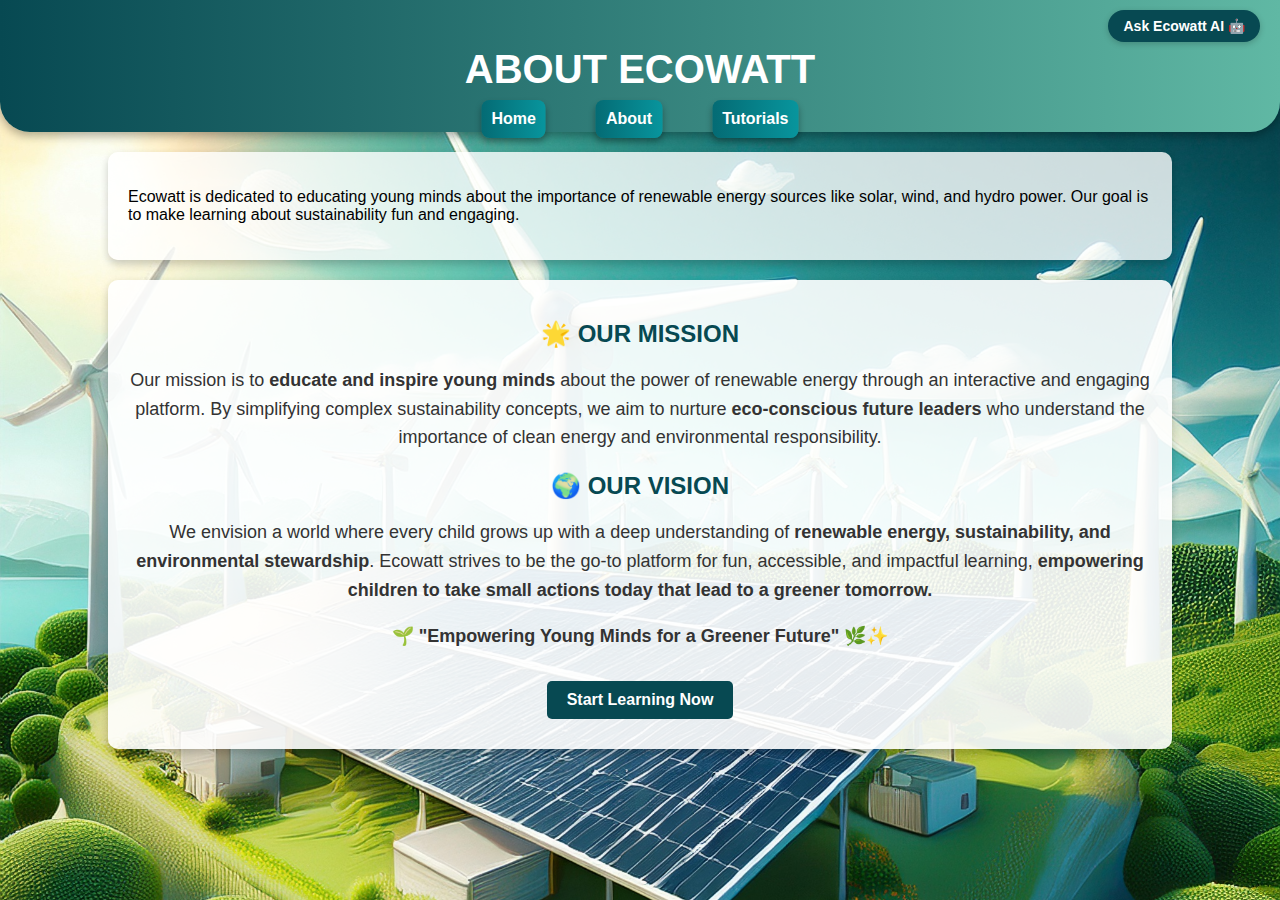
<file: about.html>
<!DOCTYPE html>
<html lang="en">
  <head>
    <title>About Ecowatt</title>
    <link rel="stylesheet" href="style.css" />
    <style>
      /* Additional styling to enhance the Mission & Vision section */
      .mission-vision-container {
        background-color: rgba(255, 255, 255, 0.9);
        padding: 20px;
        border-radius: 10px;
        max-width: 80%;
        margin: 20px auto;
        box-shadow: 0px 4px 8px rgba(0, 0, 0, 0.2);
      }

      .mission-vision-container h2 {
        color: #074952;
        font-size: 24px;
        text-transform: uppercase;
        margin-bottom: 10px;
      }

      .mission-vision-container p {
        font-size: 18px;
        line-height: 1.6;
        color: #333;
      }

      .tagline {
        font-size: 20px;
        font-weight: bold;
        color: #046b74;
        margin-top: 10px;
        text-align: center;
      }
    </style>
  </head>
  <body>
    <header>
      <h1>About Ecowatt</h1>
    </header>

    <div class="text-container">
      <nav>
        <ul>
          <li><a href="index.html">Home</a></li>
          <li><a href="about.html">About</a></li>
          <li><a href="tutorials.html">Tutorials</a></li>
        </ul>
      </nav>

      <section>
        <p>
          Ecowatt is dedicated to educating young minds about the importance of
          renewable energy sources like solar, wind, and hydro power. Our goal
          is to make learning about sustainability fun and engaging.
        </p>
      </section>
    </div>

    <!-- Mission & Vision Section -->
    <div class="mission-vision-container">
      <h2>🌟 Our Mission</h2>
      <p>
        Our mission is to <strong>educate and inspire young minds</strong> about
        the power of renewable energy through an interactive and engaging
        platform. By simplifying complex sustainability concepts, we aim to
        nurture <strong>eco-conscious future leaders</strong> who understand the
        importance of clean energy and environmental responsibility.
      </p>

      <h2>🌍 Our Vision</h2>
      <p>
        We envision a world where every child grows up with a deep understanding
        of
        <strong
          >renewable energy, sustainability, and environmental
          stewardship</strong
        >. Ecowatt strives to be the go-to platform for fun, accessible, and
        impactful learning,
        <strong
          >empowering children to take small actions today that lead to a
          greener tomorrow.</strong
        >
      </p>

      <p class="tagline">
        🌱 "Empowering Young Minds for a Greener Future" 🌿✨
      </p>
      <div class="quiz-button">
        <a href="tutorials.html" class="btn">Start Learning Now</a>
      </div>
      <a href="chatbot.html" class="chatbot-button">Ask Ecowatt AI 🤖</a>
    </div>
  </body>
</html>
</file>
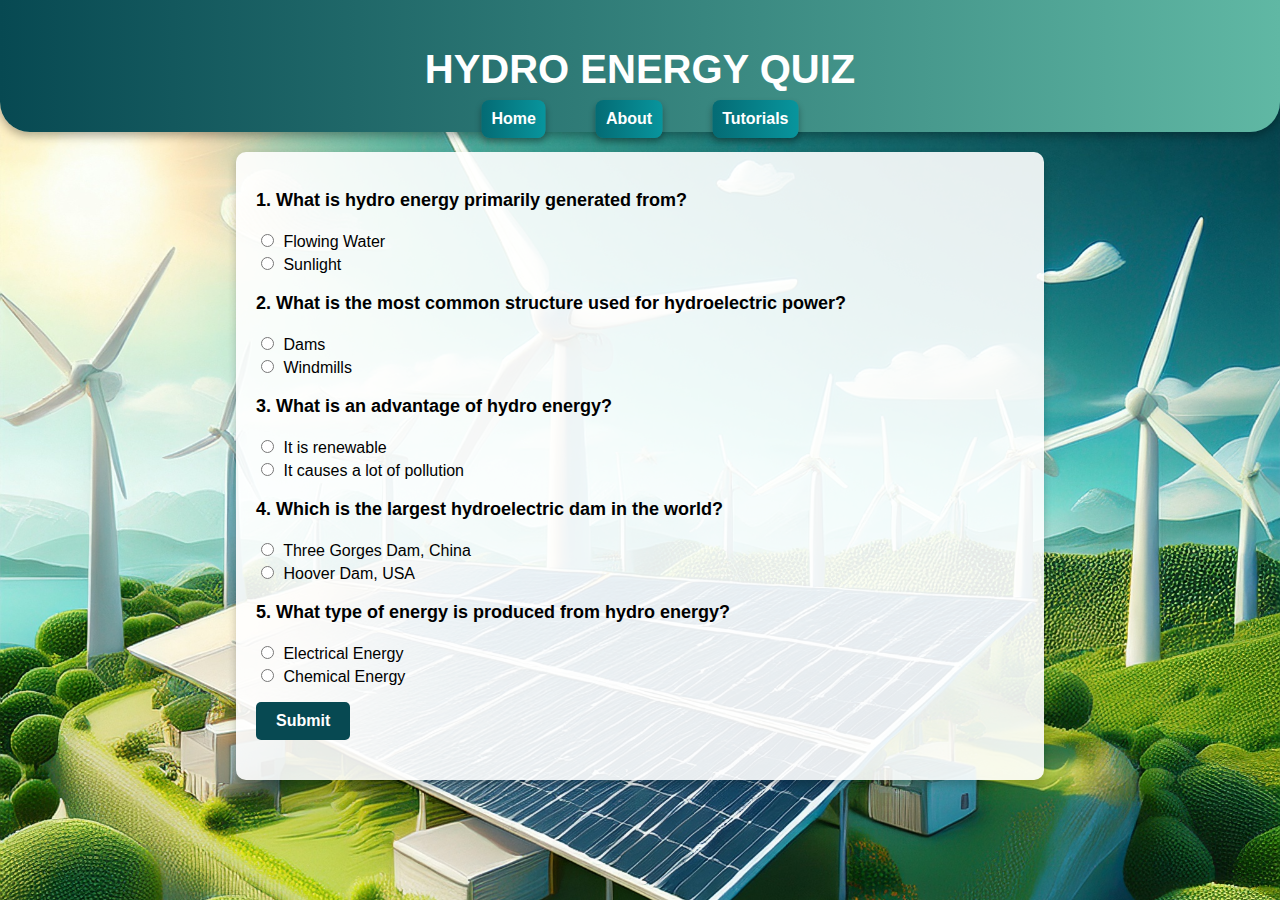
<file: hydro-quiz.html>
<!DOCTYPE html>
<html lang="en">
  <head>
    <title>Hydro Energy Quiz</title>
    <link rel="stylesheet" href="style.css" />
    <script src="script.js" defer></script>
    <style>
      .quiz-container {
        background-color: rgba(255, 255, 255, 0.9);
        max-width: 60%;
        margin: 20px auto;
        padding: 20px;
        border-radius: 10px;
        box-shadow: 0px 4px 8px rgba(0, 0, 0, 0.2);
        text-align: left;
      }

      .quiz-container p {
        font-size: 18px;
        font-weight: bold;
      }

      .quiz-container input {
        margin: 5px;
      }

      .submit-btn {
        background-color: #074952;
        color: white;
        padding: 10px 20px;
        margin-top: 15px;
        font-size: 16px;
        font-weight: bold;
        border: none;
        cursor: pointer;
        border-radius: 5px;
        transition: background 0.3s ease-in-out;
      }

      .submit-btn:hover {
        background-color: #046b74;
      }

      #hydro-quiz-result {
        font-size: 20px;
        font-weight: bold;
        color: #074952;
        margin-top: 20px;
      }
    </style>
  </head>
  <body>
    <header><h1>Hydro Energy Quiz</h1></header>
    <nav>
      <ul>
        <li><a href="index.html">Home</a></li>
        <li><a href="about.html">About</a></li>
        <li><a href="tutorials.html">Tutorials</a></li>
      </ul>
    </nav>

    <div class="quiz-container">
      <form id="hydro-quiz">
        <p>1. What is hydro energy primarily generated from?</p>
        <input type="radio" name="q1" value="water" /> Flowing Water<br />
        <input type="radio" name="q1" value="sunlight" /> Sunlight<br />

        <p>
          2. What is the most common structure used for hydroelectric power?
        </p>
        <input type="radio" name="q2" value="dam" /> Dams<br />
        <input type="radio" name="q2" value="windmill" /> Windmills<br />

        <p>3. What is an advantage of hydro energy?</p>
        <input type="radio" name="q3" value="renewable" /> It is renewable<br />
        <input type="radio" name="q3" value="polluting" /> It causes a lot of
        pollution<br />

        <p>4. Which is the largest hydroelectric dam in the world?</p>
        <input type="radio" name="q4" value="three_gorges" /> Three Gorges Dam,
        China<br />
        <input type="radio" name="q4" value="hoover" /> Hoover Dam, USA<br />

        <p>5. What type of energy is produced from hydro energy?</p>
        <input type="radio" name="q5" value="electrical" /> Electrical Energy<br />
        <input type="radio" name="q5" value="chemical" /> Chemical Energy<br />

        <button
          type="button"
          class="submit-btn"
          onclick="checkQuiz('hydro-quiz', ['water', 'dam', 'renewable', 'three_gorges', 'electrical'])"
        >
          Submit
        </button>
      </form>

      <p id="hydro-quiz-result"></p>
    </div>
  </body>
</html>
</file>
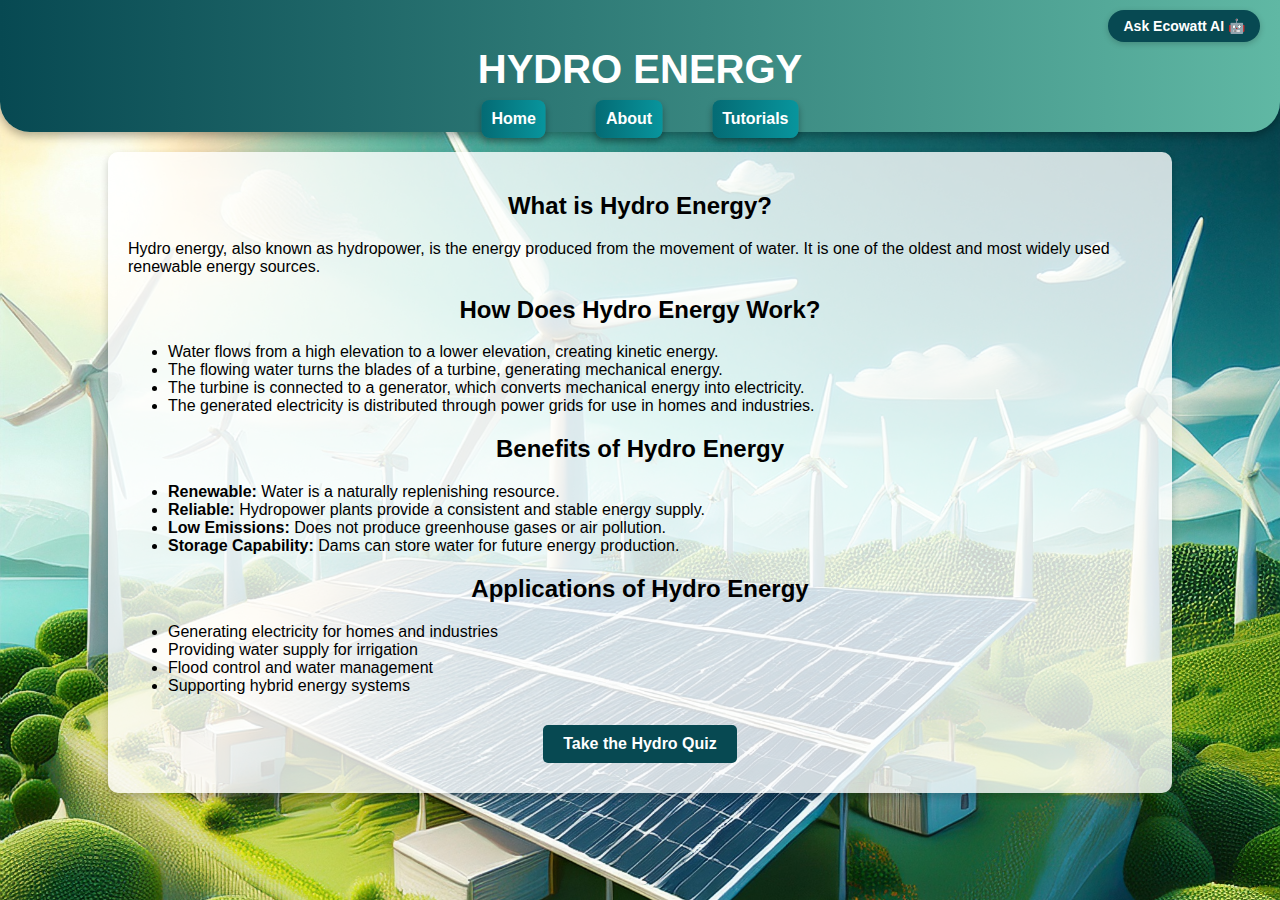
<file: hydro.html>
<!DOCTYPE html>
<html lang="en">
  <head>
    <title>Hydro Energy</title>
    <link rel="stylesheet" href="style.css" />
  </head>
  <body>
    <header><h1>Hydro Energy</h1></header>
    <nav>
      <ul>
        <li><a href="index.html">Home</a></li>
        <li><a href="about.html">About</a></li>
        <li><a href="tutorials.html">Tutorials</a></li>
      </ul>
    </nav>

    <section class="section">
      <div class="text-container">
        <h2>What is Hydro Energy?</h2>
        <p>
          Hydro energy, also known as hydropower, is the energy produced from
          the movement of water. It is one of the oldest and most widely used
          renewable energy sources.
        </p>

        <h2>How Does Hydro Energy Work?</h2>
        <ul>
          <li>
            Water flows from a high elevation to a lower elevation, creating
            kinetic energy.
          </li>
          <li>
            The flowing water turns the blades of a turbine, generating
            mechanical energy.
          </li>
          <li>
            The turbine is connected to a generator, which converts mechanical
            energy into electricity.
          </li>
          <li>
            The generated electricity is distributed through power grids for use
            in homes and industries.
          </li>
        </ul>

        <h2>Benefits of Hydro Energy</h2>
        <ul>
          <li><b>Renewable:</b> Water is a naturally replenishing resource.</li>
          <li>
            <b>Reliable:</b> Hydropower plants provide a consistent and stable
            energy supply.
          </li>
          <li>
            <b>Low Emissions:</b> Does not produce greenhouse gases or air
            pollution.
          </li>
          <li>
            <b>Storage Capability:</b> Dams can store water for future energy
            production.
          </li>
        </ul>

        <h2>Applications of Hydro Energy</h2>
        <ul>
          <li>Generating electricity for homes and industries</li>
          <li>Providing water supply for irrigation</li>
          <li>Flood control and water management</li>
          <li>Supporting hybrid energy systems</li>
        </ul>

        <div class="quiz-button">
          <a href="hydro-quiz.html" class="btn">Take the Hydro Quiz</a>
        </div>
        <a href="chatbot.html" class="chatbot-button">Ask Ecowatt AI 🤖</a>
      </div>
    </section>
  </body>
</html>
</file>
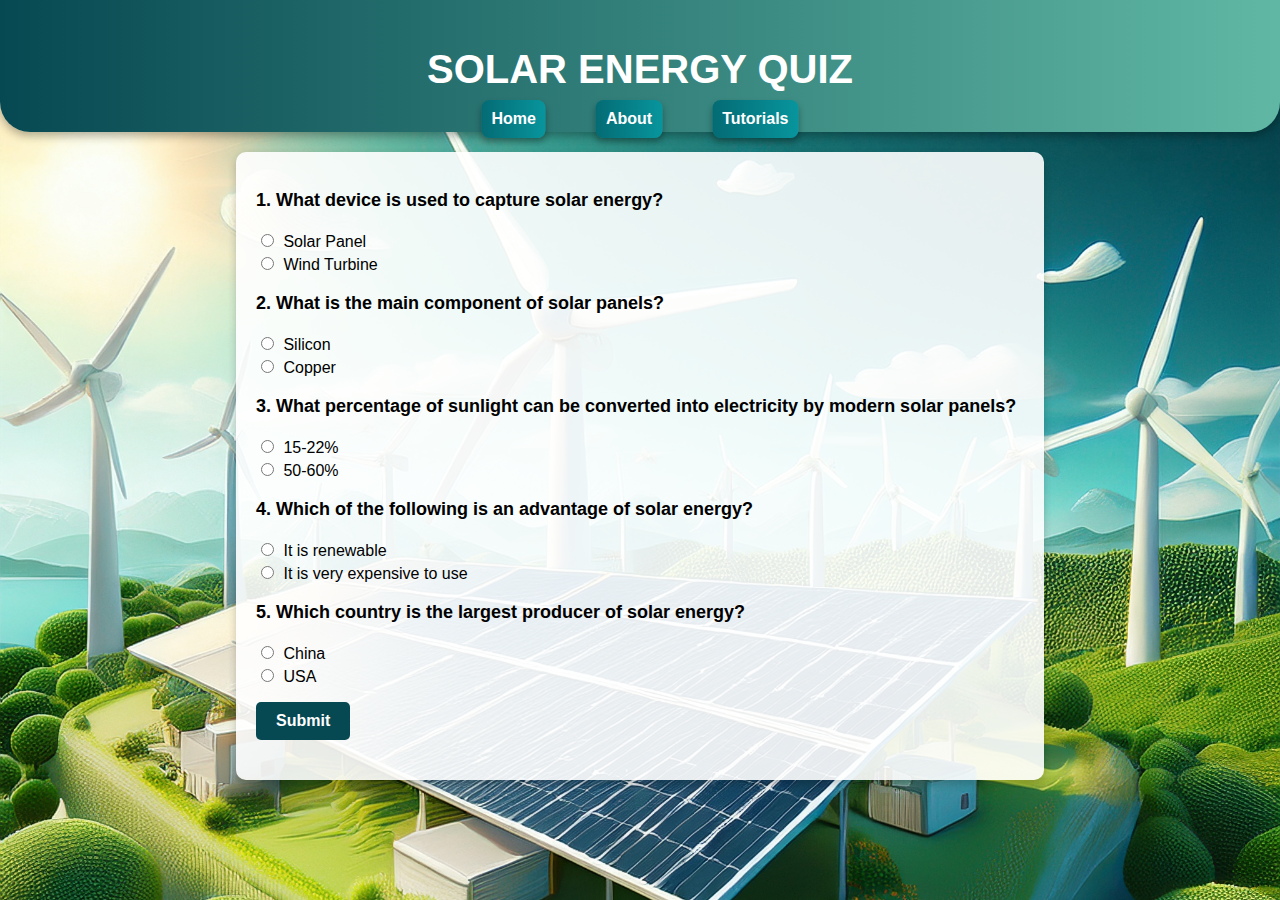
<file: solar-quiz.html>
<!DOCTYPE html>
<html lang="en">
  <head>
    <title>Solar Energy Quiz</title>
    <link rel="stylesheet" href="style.css" />
    <script src="script.js" defer></script>
    <style>
      .quiz-container {
        background-color: rgba(255, 255, 255, 0.9);
        max-width: 60%;
        margin: 20px auto;
        padding: 20px;
        border-radius: 10px;
        box-shadow: 0px 4px 8px rgba(0, 0, 0, 0.2);
        text-align: left;
      }

      .quiz-container p {
        font-size: 18px;
        font-weight: bold;
      }

      .quiz-container input {
        margin: 5px;
      }

      .submit-btn {
        background-color: #074952;
        color: white;
        padding: 10px 20px;
        margin-top: 15px;
        font-size: 16px;
        font-weight: bold;
        border: none;
        cursor: pointer;
        border-radius: 5px;
        transition: background 0.3s ease-in-out;
      }

      .submit-btn:hover {
        background-color: #046b74;
      }

      #solar-quiz-result {
        font-size: 20px;
        font-weight: bold;
        color: #074952;
        margin-top: 20px;
      }
    </style>
  </head>
  <body>
    <header>
      <h1>Solar Energy Quiz</h1>
    </header>
    <nav>
      <ul>
        <li><a href="index.html">Home</a></li>
        <li><a href="about.html">About</a></li>
        <li><a href="tutorials.html">Tutorials</a></li>
      </ul>
    </nav>

    <div class="quiz-container">
      <form id="solar-quiz">
        <p>1. What device is used to capture solar energy?</p>
        <input type="radio" name="q1" value="solar_panel" /> Solar Panel<br />
        <input type="radio" name="q1" value="wind_turbine" /> Wind Turbine<br />

        <p>2. What is the main component of solar panels?</p>
        <input type="radio" name="q2" value="silicon" /> Silicon<br />
        <input type="radio" name="q2" value="copper" /> Copper<br />

        <p>
          3. What percentage of sunlight can be converted into electricity by
          modern solar panels?
        </p>
        <input type="radio" name="q3" value="15-22" /> 15-22%<br />
        <input type="radio" name="q3" value="50-60" /> 50-60%<br />

        <p>4. Which of the following is an advantage of solar energy?</p>
        <input type="radio" name="q4" value="renewable" /> It is renewable<br />
        <input type="radio" name="q4" value="expensive" /> It is very expensive
        to use<br />

        <p>5. Which country is the largest producer of solar energy?</p>
        <input type="radio" name="q5" value="china" /> China<br />
        <input type="radio" name="q5" value="usa" /> USA<br />

        <button
          type="button"
          class="submit-btn"
          onclick="checkQuiz('solar-quiz', ['solar_panel', 'silicon', '15-22', 'renewable', 'china'])"
        >
          Submit
        </button>
      </form>

      <p id="solar-quiz-result"></p>
    </div>
  </body>
</html>
</file>
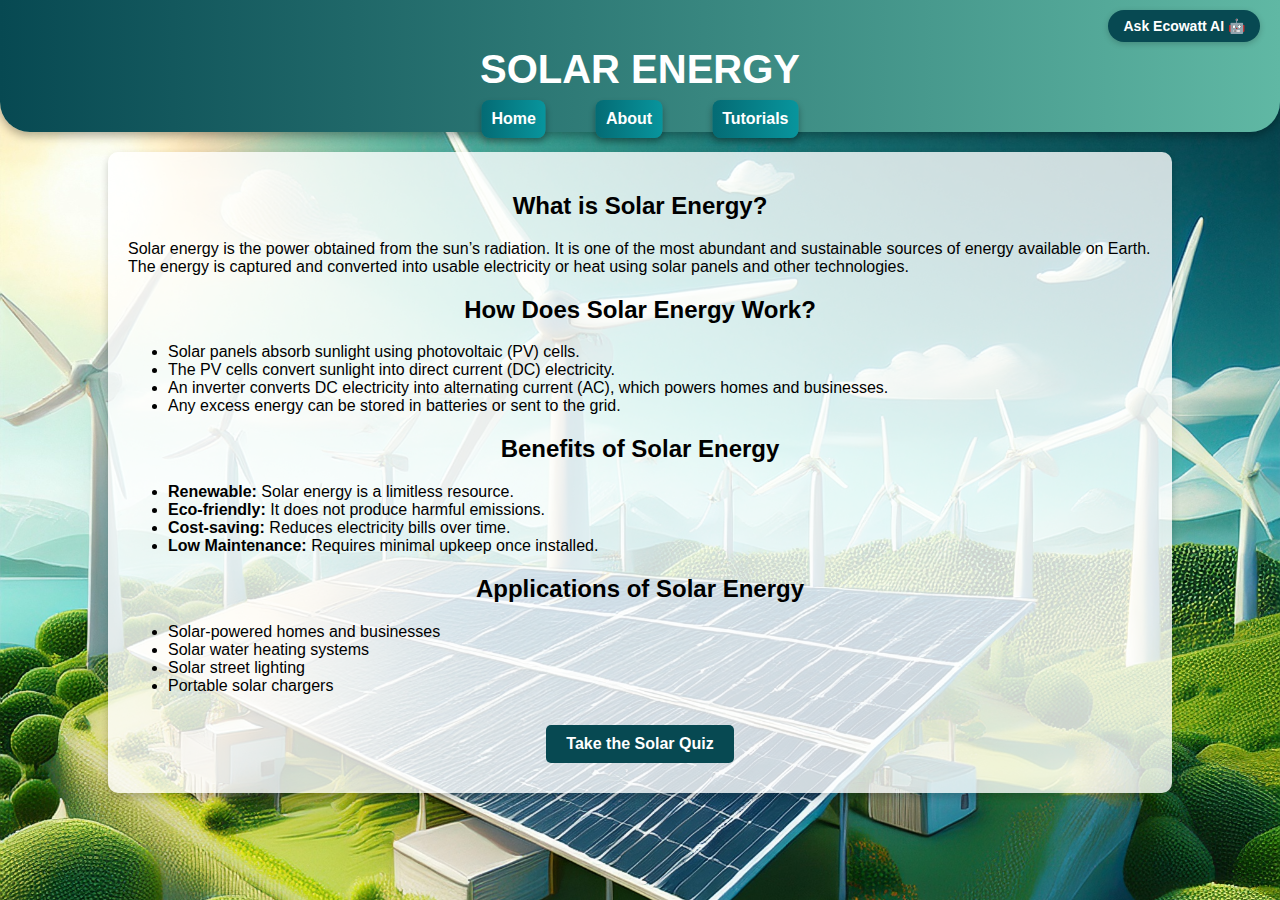
<file: solar.html>
<!DOCTYPE html>
<html lang="en">
  <head>
    <title>Solar Energy</title>
    <link rel="stylesheet" href="style.css" />
  </head>
  <body>
    <header>
      <h1>Solar Energy</h1>
    </header>

    <nav>
      <ul>
        <li><a href="index.html">Home</a></li>
        <li><a href="about.html">About</a></li>
        <li><a href="tutorials.html">Tutorials</a></li>
      </ul>
    </nav>

    <section class="section">
      <div class="text-container">
        <h2>What is Solar Energy?</h2>
        <p>
          Solar energy is the power obtained from the sun’s radiation. It is one
          of the most abundant and sustainable sources of energy available on
          Earth. The energy is captured and converted into usable electricity or
          heat using solar panels and other technologies.
        </p>

        <h2>How Does Solar Energy Work?</h2>
        <ul>
          <li>Solar panels absorb sunlight using photovoltaic (PV) cells.</li>
          <li>
            The PV cells convert sunlight into direct current (DC) electricity.
          </li>
          <li>
            An inverter converts DC electricity into alternating current (AC),
            which powers homes and businesses.
          </li>
          <li>
            Any excess energy can be stored in batteries or sent to the grid.
          </li>
        </ul>

        <h2>Benefits of Solar Energy</h2>
        <ul>
          <li><b>Renewable:</b> Solar energy is a limitless resource.</li>
          <li><b>Eco-friendly:</b> It does not produce harmful emissions.</li>
          <li><b>Cost-saving:</b> Reduces electricity bills over time.</li>
          <li>
            <b>Low Maintenance:</b> Requires minimal upkeep once installed.
          </li>
        </ul>

        <h2>Applications of Solar Energy</h2>
        <ul>
          <li>Solar-powered homes and businesses</li>
          <li>Solar water heating systems</li>
          <li>Solar street lighting</li>
          <li>Portable solar chargers</li>
        </ul>

        <div class="quiz-button">
          <a href="solar-quiz.html" class="btn">Take the Solar Quiz</a>
        </div>
        <a href="chatbot.html" class="chatbot-button">Ask Ecowatt AI 🤖</a>
      </div>
    </section>
  </body>
</html>
</file>
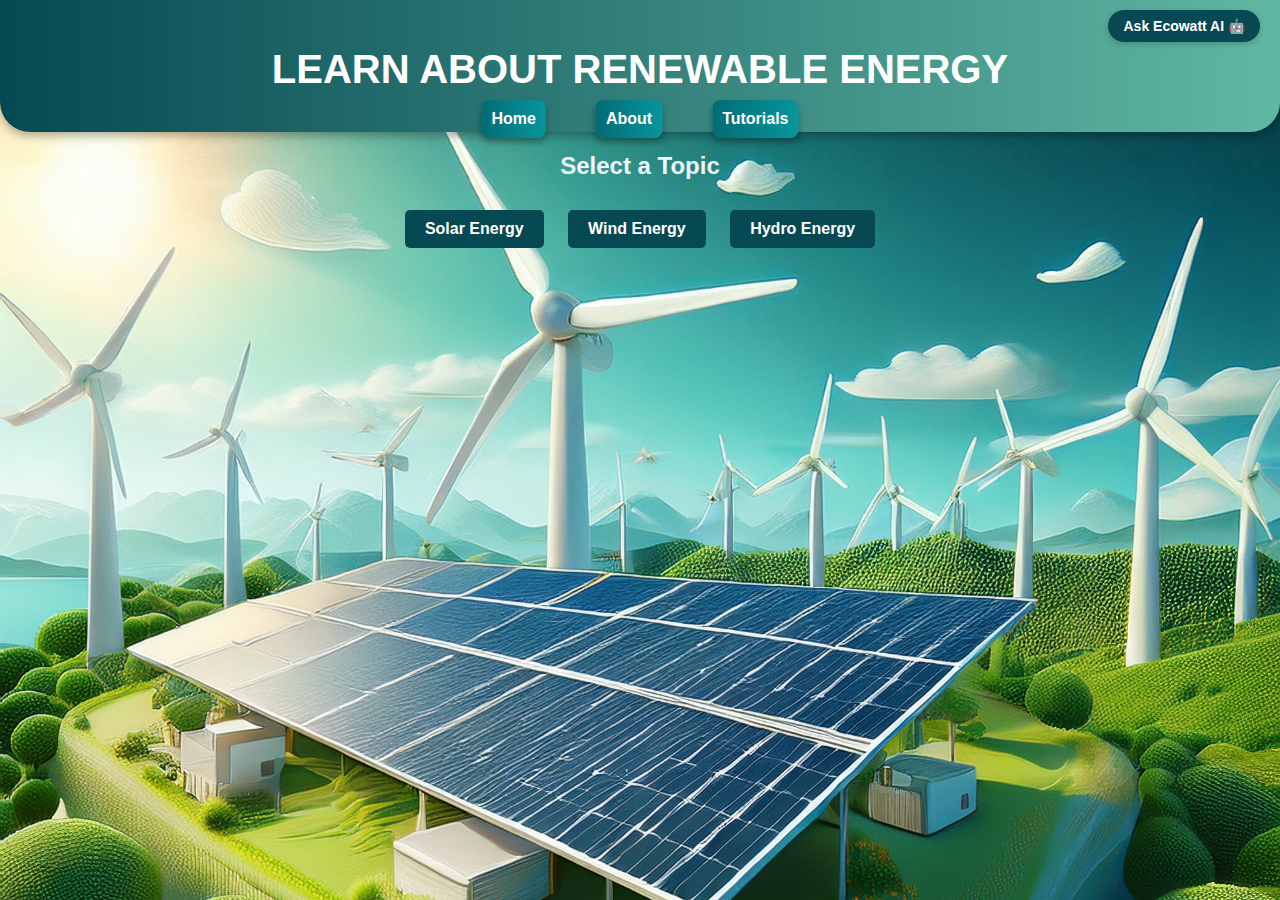
<file: tutorials.html>
<!DOCTYPE html>
<html lang="en">
  <head>
    <title>Tutorials - Renewable Energy</title>
    <link rel="stylesheet" href="style.css" />
    <style>
      .hi {
        color: aliceblue;
      }
    </style>
  </head>
  <body>
    <header><h1>Learn About Renewable Energy</h1></header>
    <nav>
      <ul>
        <li><a href="index.html">Home</a></li>
        <li><a href="about.html">About</a></li>
        <li><a href="tutorials.html">Tutorials</a></li>
      </ul>
    </nav>
    <section>
      <h2 class="hi">Select a Topic</h2>
      <div class="button-container">
        <a href="solar.html" class="btn">Solar Energy</a>
        <a href="wind.html" class="btn">Wind Energy</a>
        <a href="hydro.html" class="btn">Hydro Energy</a>
      </div>
    </section>
    <a href="chatbot.html" class="chatbot-button">Ask Ecowatt AI 🤖</a>
  </body>
</html>
</file>
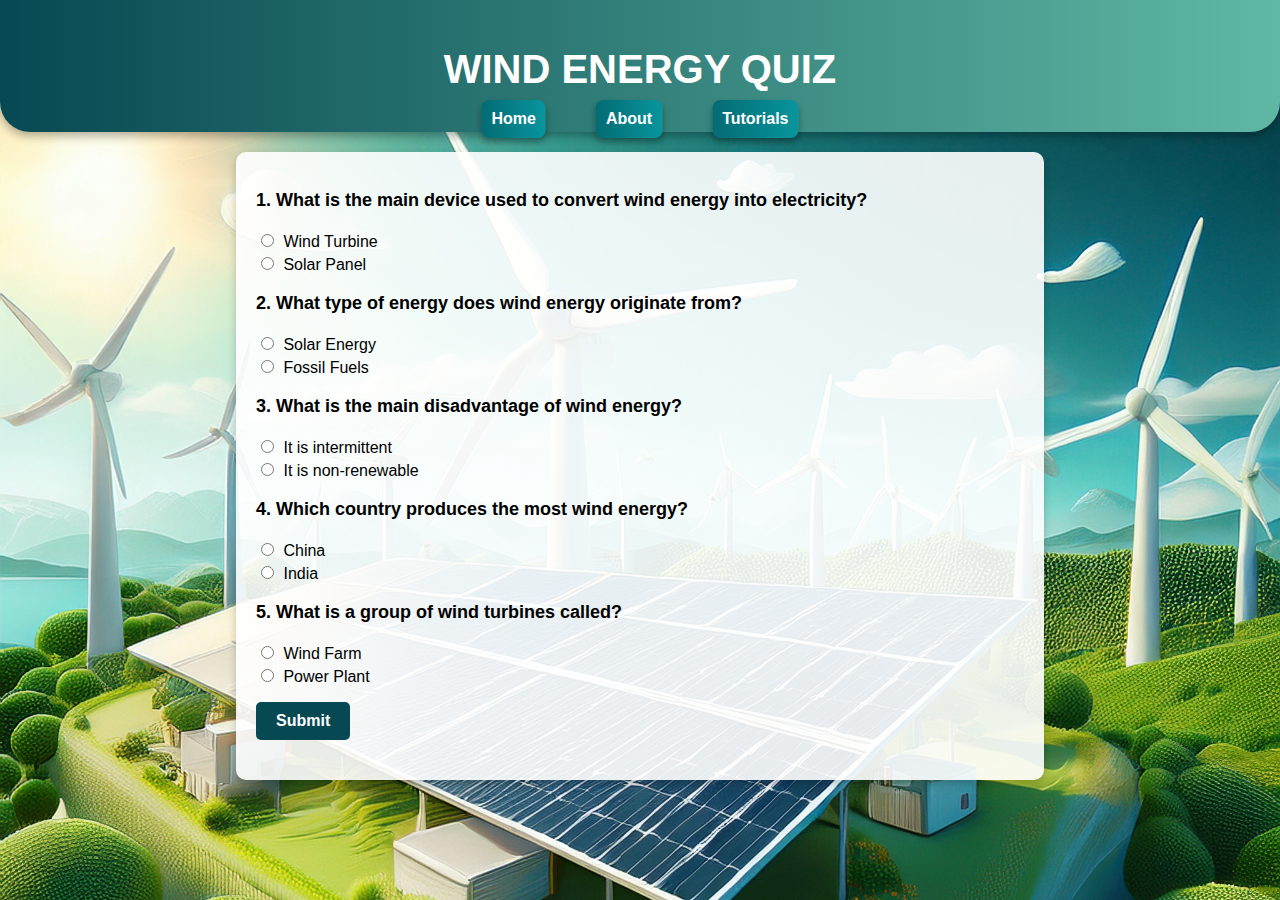
<file: wind-quiz.html>
<!DOCTYPE html>
<html lang="en">
  <head>
    <title>Wind Energy Quiz</title>
    <link rel="stylesheet" href="style.css" />
    <script src="script.js" defer></script>
    <style>
      .quiz-container {
        background-color: rgba(255, 255, 255, 0.9);
        max-width: 60%;
        margin: 20px auto;
        padding: 20px;
        border-radius: 10px;
        box-shadow: 0px 4px 8px rgba(0, 0, 0, 0.2);
        text-align: left;
      }

      .quiz-container p {
        font-size: 18px;
        font-weight: bold;
      }

      .quiz-container input {
        margin: 5px;
      }

      .submit-btn {
        background-color: #074952;
        color: white;
        padding: 10px 20px;
        margin-top: 15px;
        font-size: 16px;
        font-weight: bold;
        border: none;
        cursor: pointer;
        border-radius: 5px;
        transition: background 0.3s ease-in-out;
      }

      .submit-btn:hover {
        background-color: #046b74;
      }

      #wind-quiz-result {
        font-size: 20px;
        font-weight: bold;
        color: #074952;
        margin-top: 20px;
      }
    </style>
  </head>
  <body>
    <header><h1>Wind Energy Quiz</h1></header>
    <nav>
      <ul>
        <li><a href="index.html">Home</a></li>
        <li><a href="about.html">About</a></li>
        <li><a href="tutorials.html">Tutorials</a></li>
      </ul>
    </nav>

    <div class="quiz-container">
      <form id="wind-quiz">
        <p>
          1. What is the main device used to convert wind energy into
          electricity?
        </p>
        <input type="radio" name="q1" value="wind_turbine" /> Wind Turbine<br />
        <input type="radio" name="q1" value="solar_panel" /> Solar Panel<br />

        <p>2. What type of energy does wind energy originate from?</p>
        <input type="radio" name="q2" value="solar" /> Solar Energy<br />
        <input type="radio" name="q2" value="fossil" /> Fossil Fuels<br />

        <p>3. What is the main disadvantage of wind energy?</p>
        <input type="radio" name="q3" value="intermittent" /> It is
        intermittent<br />
        <input type="radio" name="q3" value="nonrenewable" /> It is
        non-renewable<br />

        <p>4. Which country produces the most wind energy?</p>
        <input type="radio" name="q4" value="china" /> China<br />
        <input type="radio" name="q4" value="india" /> India<br />

        <p>5. What is a group of wind turbines called?</p>
        <input type="radio" name="q5" value="wind_farm" /> Wind Farm<br />
        <input type="radio" name="q5" value="power_plant" /> Power Plant<br />

        <button
          type="button"
          class="submit-btn"
          onclick="checkQuiz('wind-quiz', ['wind_turbine', 'solar', 'intermittent', 'china', 'wind_farm'])"
        >
          Submit
        </button>
      </form>

      <p id="wind-quiz-result"></p>
    </div>
  </body>
</html>
</file>
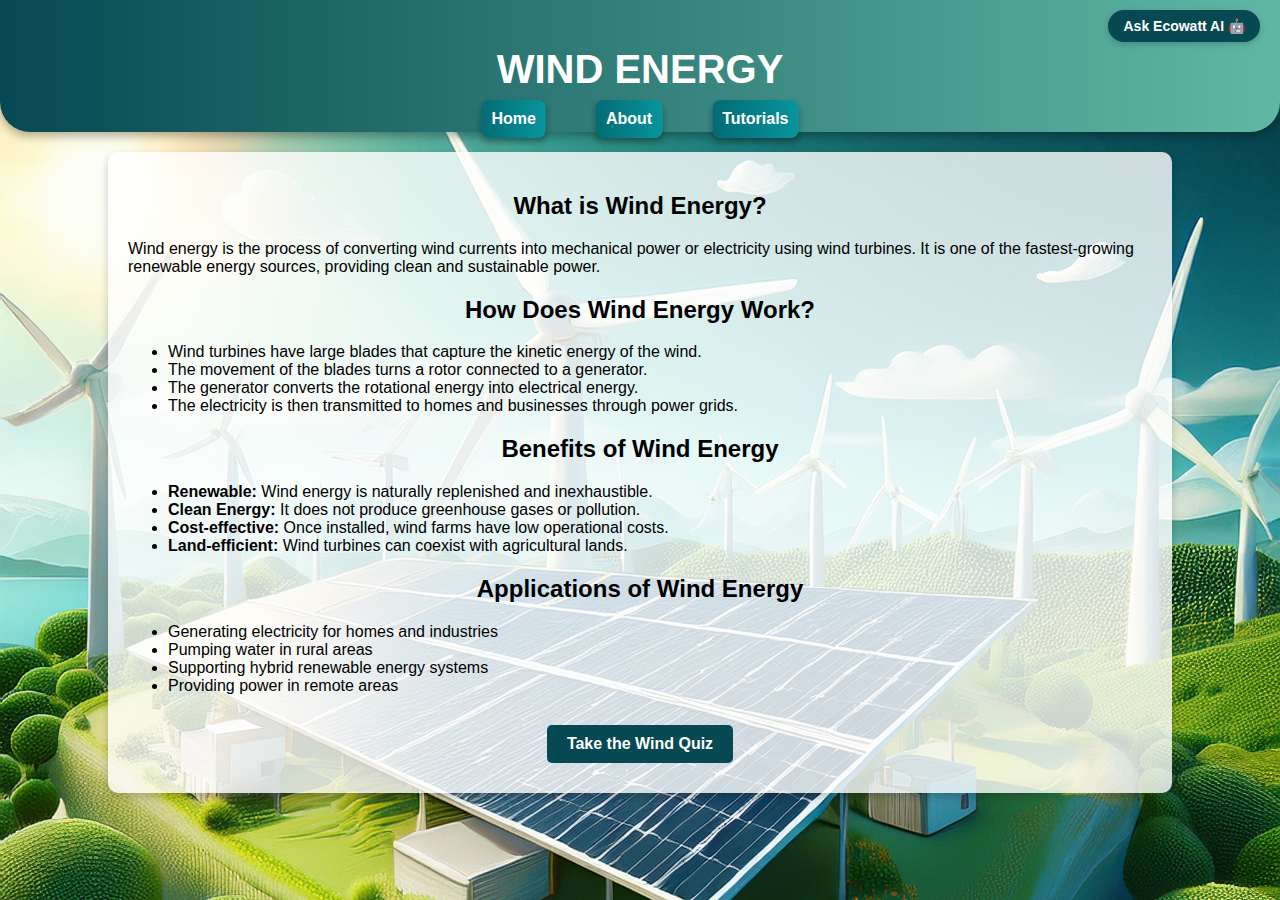
<file: wind.html>
<!DOCTYPE html>
<html lang="en">
  <head>
    <title>Wind Energy</title>
    <link rel="stylesheet" href="style.css" />
  </head>
  <body>
    <header><h1>Wind Energy</h1></header>
    <nav>
      <ul>
        <li><a href="index.html">Home</a></li>
        <li><a href="about.html">About</a></li>
        <li><a href="tutorials.html">Tutorials</a></li>
      </ul>
    </nav>

    <section class="section">
      <div class="text-container">
        <h2>What is Wind Energy?</h2>
        <p>
          Wind energy is the process of converting wind currents into mechanical
          power or electricity using wind turbines. It is one of the
          fastest-growing renewable energy sources, providing clean and
          sustainable power.
        </p>

        <h2>How Does Wind Energy Work?</h2>
        <ul>
          <li>
            Wind turbines have large blades that capture the kinetic energy of
            the wind.
          </li>
          <li>
            The movement of the blades turns a rotor connected to a generator.
          </li>
          <li>
            The generator converts the rotational energy into electrical energy.
          </li>
          <li>
            The electricity is then transmitted to homes and businesses through
            power grids.
          </li>
        </ul>

        <h2>Benefits of Wind Energy</h2>
        <ul>
          <li>
            <b>Renewable:</b> Wind energy is naturally replenished and
            inexhaustible.
          </li>
          <li>
            <b>Clean Energy:</b> It does not produce greenhouse gases or
            pollution.
          </li>
          <li>
            <b>Cost-effective:</b> Once installed, wind farms have low
            operational costs.
          </li>
          <li>
            <b>Land-efficient:</b> Wind turbines can coexist with agricultural
            lands.
          </li>
        </ul>

        <h2>Applications of Wind Energy</h2>
        <ul>
          <li>Generating electricity for homes and industries</li>
          <li>Pumping water in rural areas</li>
          <li>Supporting hybrid renewable energy systems</li>
          <li>Providing power in remote areas</li>
        </ul>

        <div class="quiz-button">
          <a href="wind-quiz.html" class="btn">Take the Wind Quiz</a>
        </div>
        <a href="chatbot.html" class="chatbot-button">Ask Ecowatt AI 🤖</a>
      </div>
    </section>
  </body>
</html>
</file>
<file: style.css>
body {
  font-family: Arial, sans-serif;
  margin: 0;
  padding: 0;
  background-image: url("n1.jpeg"); /* Correct URL */
  background-repeat: no-repeat;
  background-attachment: fixed;
  background-size: cover;
  text-align: center;
}
/* Header Styling */
header {
  background: linear-gradient(
    to right,
    #074952,
    #60b8a4
  ); /* Smooth gradient effect */
  color: white;
  padding: 20px;
  font-size: 20px;
  font-weight: bold;
  text-transform: uppercase;
  text-align: center;
  box-shadow: 0px 4px 10px rgba(0, 0, 0, 0.3); /* Subtle shadow effect */
  border-bottom-left-radius: 30px;
  border-bottom-right-radius: 30px;
}
header h1 {
  margin-bottom: 20px; /* Adds space between heading and nav */
}
/* Navigation Bar */
nav {
  position: absolute;
  top: 90px;
  right: 50%;
  transform: translateX(50%);
  z-index: 100;
  margin-top: 10px;
}

/* Navigation List */
nav ul {
  list-style: none;
  padding: 0;
  margin: 0;
  display: flex; /* Arrange items in a row */
  gap: 50px; /* Adds spacing between items */
}

/* Navigation Links */
nav a {
  color: white;
  text-decoration: none;
  font-weight: bold;
  padding: 10px 10px;
  background: linear-gradient(
    to right,
    #046b74,
    #08959d
  ); /* Gradient for 3D effect */
  border-radius: 8px;
  display: inline-block;
  font-size: 16px;
  transition: transform 0.2s ease, background 0.3s ease-in-out;
  box-shadow: 0px 4px 6px rgba(0, 0, 0, 0.3);
}

/* Hover Effect */
nav a:hover {
  background: linear-gradient(
    to right,
    #08959d,
    #046b74
  ); /* Reversed gradient */
  transform: scale(1.1); /* Slight pop effect */
  box-shadow: 0px 6px 12px rgba(0, 0, 0, 0.4);
}

/* Mobile Responsiveness */
@media (max-width: 768px) {
  nav {
    right: 50%;
    transform: translateX(50%);
  }

  nav ul {
    flex-direction: row;
    gap: 10px;
  }

  nav a {
    padding: 10px 15px;
    font-size: 14px;
  }
}

button {
  padding: 10px 20px;
  background-color: #074952;
  color: white;
  border: none;
  cursor: pointer;
}
.button-container {
  text-align: center; /* Centers the buttons */
  margin-top: 20px;
}

.btn {
  display: inline-block;
  background-color: #074952; /* Green color */
  color: white;
  padding: 10px 20px;
  margin: 10px;
  text-decoration: none;
  font-size: 16px;
  font-weight: bold;
  border-radius: 5px;
  border: none;
  cursor: pointer;
  transition: background 0.3s ease-in-out;
}

.btn:hover {
  background-color: #074952; /* Darker green when hovered */
}

/* Section Styling */

.text-container {
  background-color: rgba(
    255,
    255,
    255,
    0.8
  ); /* Transparent white for readability */
  color: black;
  padding: 20px;
  border-radius: 10px;
  max-width: 80%;
  margin: 20px auto;
  box-shadow: 0px 4px 8px rgba(0, 0, 0, 0.2);
}

/* Button Styling */
.quiz-button {
  text-align: center;
  margin-top: 20px;
}

.btn {
  display: inline-block;
  background-color: #074952; /* Dark Green */
  color: white;
  padding: 10px 20px;
  text-decoration: none;
  font-size: 16px;
  font-weight: bold;
  border-radius: 5px;
  transition: background 0.3s ease-in-out;
}

.btn:hover {
  background-color: #046b74; /* Slightly lighter green */
}
.text-container h2 {
  text-align: center; /* Only center the headings */
}

.text-container p,
.text-container ul {
  text-align: left; /* Keep paragraphs and lists left-aligned */
}
.image-container {
  text-align: center;
  margin: 20px 0;
}

.image-container img {
  width: 300px;
  height: auto;
  border-radius: 10px;
  box-shadow: 0px 4px 8px rgba(0, 0, 0, 0.2);
  max-height: 10%;
}
.chatbot-button {
  position: absolute;
  top: 10px;
  right: 20px;
  background: #074952;
  color: white;
  padding: 8px 15px; /* Reduced size */
  font-size: 14px; /* Smaller font */
  border-radius: 20px; /* Keeps it rounded */
  font-weight: bold;
  text-decoration: none;
  box-shadow: 0px 2px 6px rgba(0, 0, 0, 0.2);
  transition: 0.3s;
}

.chatbot-button:hover {
  background: #046b74;
}
</file>
